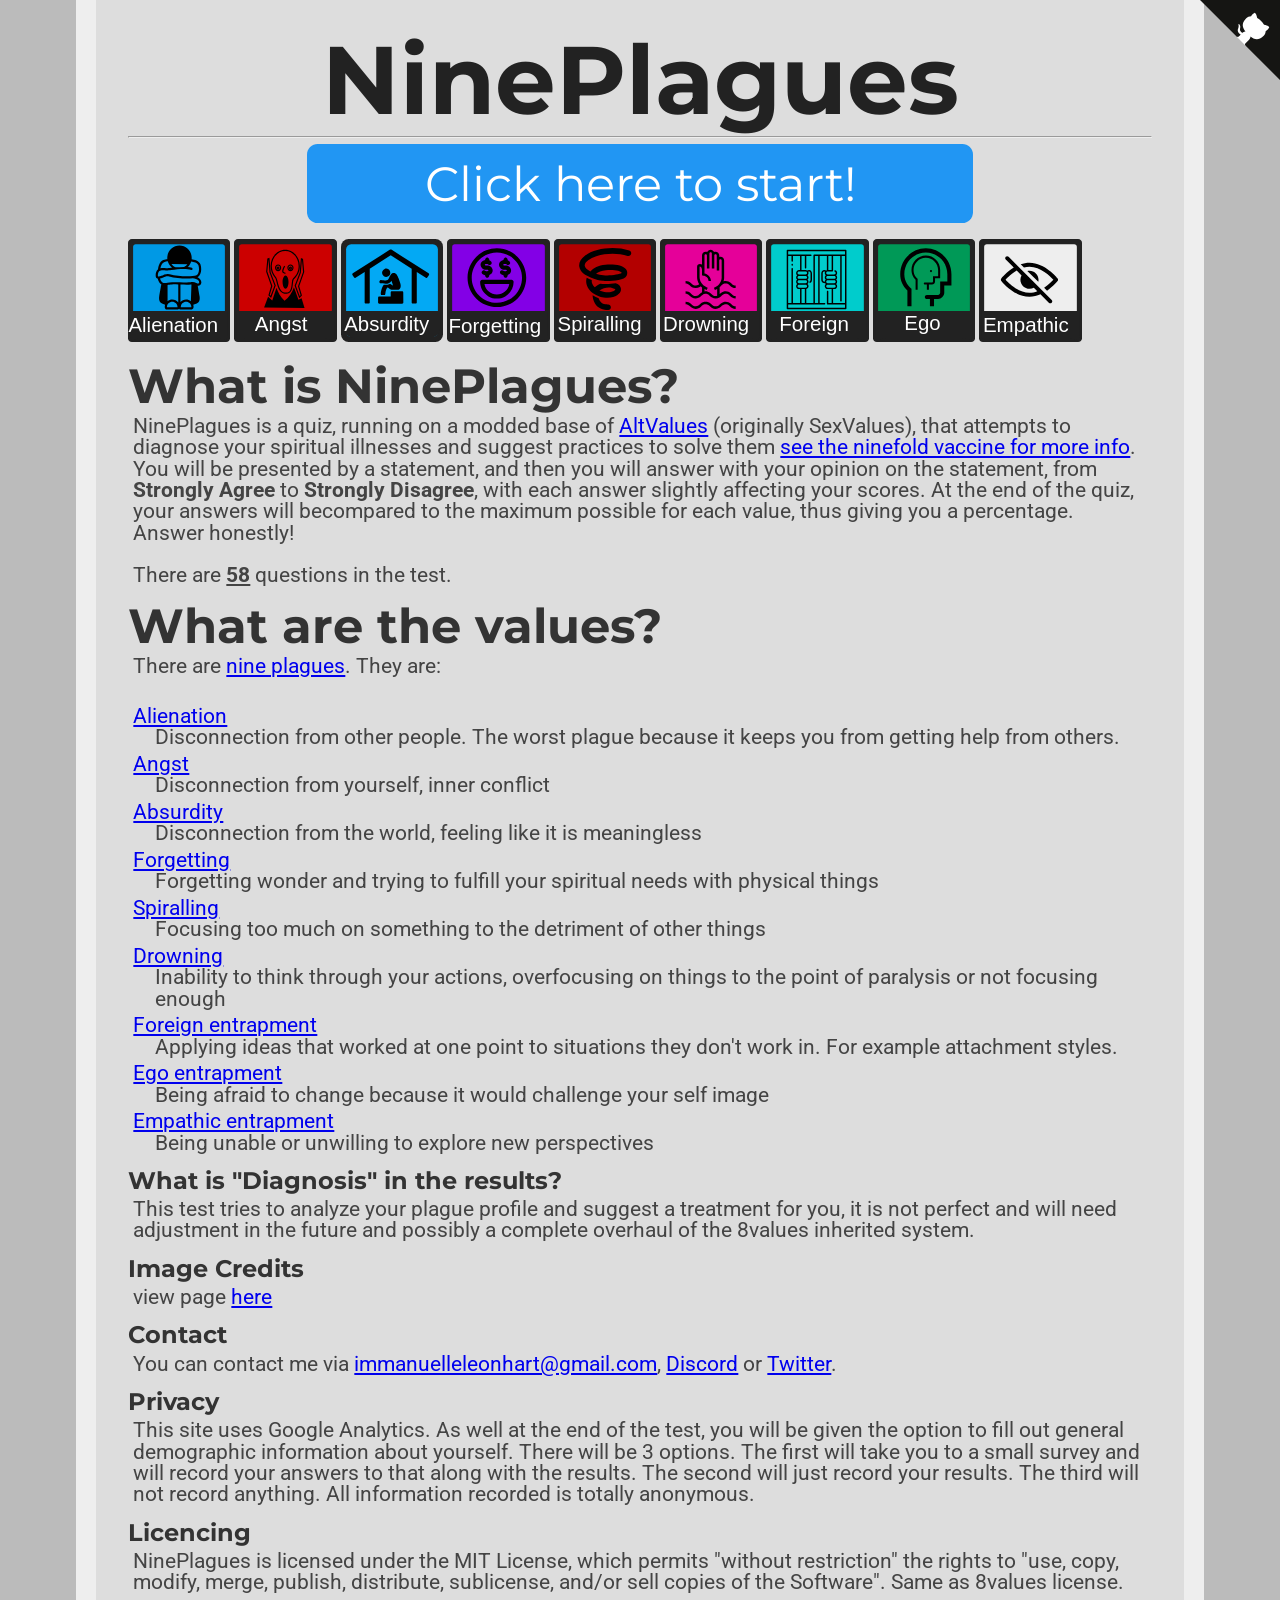
<file: index.html>
<head>
    <!-- Global site tag (gtag.js) - Google Analytics -->
    <script async src="https://www.googletagmanager.com/gtag/js?id=UA-99715444-5"></script>
    <script>
      window.dataLayer = window.dataLayer || [];
      function gtag(){dataLayer.push(arguments);}
      gtag('js', new Date());

      gtag('config', 'UA-99715444-5');
    </script>

    <link href="https://fonts.googleapis.com/css?family=Montserrat:300,400,700|Roboto:400,700" rel="stylesheet">
    <link href='style.css' rel='stylesheet' type='text/css'>
    <title>NinePlagues</title>
    <link rel="icon" type="x-icon" href="icon.png">
    <link rel="shortcut icon" type="x-icon" href="icon.png">
    <meta charset="utf-8">
</head>

<body>
<a href="https://github.com/their-holiness/NinePlagues" class="github-corner" aria-label="View source on Github"><svg width="80" height="80" viewBox="0 0 250 250" style="fill:#151513; color:#fff; position: absolute; top: 0; border: 0; right: 0;" aria-hidden="true"><path d="M0,0 L115,115 L130,115 L142,142 L250,250 L250,0 Z"></path><path d="M128.3,109.0 C113.8,99.7 119.0,89.6 119.0,89.6 C122.0,82.7 120.5,78.6 120.5,78.6 C119.2,72.0 123.4,76.3 123.4,76.3 C127.3,80.9 125.5,87.3 125.5,87.3 C122.9,97.6 130.6,101.9 134.4,103.2" fill="currentColor" style="transform-origin: 130px 106px;" class="octo-arm"></path><path d="M115.0,115.0 C114.9,115.1 118.7,116.5 119.8,115.4 L133.7,101.6 C136.9,99.2 139.9,98.4 142.2,98.6 C133.8,88.0 127.5,74.4 143.8,58.0 C148.5,53.4 154.0,51.2 159.7,51.0 C160.3,49.4 163.2,43.6 171.4,40.1 C171.4,40.1 176.1,42.5 178.8,56.2 C183.1,58.6 187.2,61.8 190.9,65.4 C194.5,69.0 197.7,73.2 200.1,77.6 C213.8,80.2 216.3,84.9 216.3,84.9 C212.7,93.1 206.9,96.0 205.4,96.6 C205.1,102.4 203.0,107.8 198.3,112.5 C181.9,128.9 168.3,122.5 157.7,114.1 C157.9,116.9 156.7,120.9 152.7,124.9 L141.0,136.5 C139.8,137.7 141.6,141.9 141.8,141.8 Z" fill="currentColor" class="octo-body"></path></svg></a><style>.github-corner:hover .octo-arm{animation:octocat-wave 560ms ease-in-out}@keyframes octocat-wave{0%,100%{transform:rotate(0)}20%,60%{transform:rotate(-25deg)}40%,80%{transform:rotate(10deg)}}@media (max-width:500px){.github-corner:hover .octo-arm{animation:none}.github-corner .octo-arm{animation:octocat-wave 560ms ease-in-out}}</style>
<h1>NinePlagues</h1>
<hr>
<button class="button" onclick="location.href='instructions.html';" style="font-size:36pt;">Click here to start!</button>
<br>
<a href="#alienation"><img src="value_images/alienation.svg" alt="alienation" style="width:10%;"></a>
<a href="#angst"><img src="value_images/angst.svg" alt="angst" style="width:10%;"></a>
<a href="#absurdity"><img src="value_images/absurdity.svg" alt="Absurdity" style="width:10%;"></a>
<a href="#forgetting"><img src="value_images/forgetting.svg" alt="forgetting" style="width:10%;"></a>
<a href="#spiralling"><img src="value_images/spiralling.svg" alt="spiralling" style="width:10%;"></a>
<a href="#drowning"><img src="value_images/drowning.svg" alt="Drowning" style="width:10%;"></a>
<a href="#foreign"><img src="value_images/foreign.svg" alt="Foreign" style="width:10%;"></a>
<a href="#ego"><img src="value_images/ego.svg" alt="Ego" style="width:10%;"></a>
<a href="#empathic"><img src="value_images/empathic.svg" alt="empathic" style="width:10%;"></a>

<h2>What is NinePlagues?</h2>
<p>NinePlagues is a quiz, running on a modded base of <a href="https://AltValues.github.io/">AltValues</a> (originally SexValues),
that attempts to diagnose your spiritual illnesses and suggest practices to solve them <a href="https://evolution.faith/ninefold-vaccine/"> see the ninefold vaccine for more info</a>. 
You will be presented by a statement, and then you will answer with your opinion on the statement, 
from <b>Strongly Agree</b> to <b>Strongly Disagree</b>, with each answer slightly affecting your scores. At the end of the quiz, your 
answers will becompared to the maximum possible for each value, thus giving you a percentage. Answer honestly!<br /><br />    
There are <b><u><span id="numOfQuestions"></span></u></b> questions in the test.</p>
<!--

    <div class="center">
        <div class="axis_name quadcolumn">Alienation</div>
        <div class="axis_name quadcolumn">Angst</div>
        <div class="axis_name quadcolumn">Absurdity</div>
        <a href="#alienation"><img src="value_images/alienation.svg" class="quadcolumn"></a>
        <a href="#angst"><img src="value_images/angst.svg" class="quadcolumn"></a>
        <a href="#absurdity"><img src="value_images/absurdity.svg" class="quadcolumn"></a>
        <div class="axis_name quadcolumn">spiralling</div>
        <div class="axis_name quadcolumn">Spiralling</div>
        <div class="axis_name quadcolumn">Drowning</div>
        <a href="#spiralling"><img src="value_images/spiralling.svg" class="quadcolumn"></a>
        <a href="#spiralling"><img src="value_images/spiralling.svg" class="quadcolumn"></a>
        <a href="#drowning"><img src="value_images/drowning.svg" class="quadcolumn"></a>
        <div class="axis_name quadcolumn">Foreign</div>
        <div class="axis_name quadcolumn">Ego</div>
        <div class="axis_name quadcolumn">Empathic</div>
        <a href="#foreign"><img src="value_images/foreign.svg" class="quadcolumn"></a>
        <a href="#ego"><img src="value_images/ego.svg" class="quadcolumn"></a>
        <a href="#empathic"><img src="value_images/empathic.svg" class="quadcolumn"></a>
</div>-->





<h2>What are the values?</h2>
  <p>There are <a href="http://evolution.faith/ninefold-vaccine/">nine plagues</a>. They are:</p><br/>

<p class="value-description"><a id="alienation"><a href="https://evolutionism.miraheze.org/wiki/Alienation">Alienation</a></a><br/>
Disconnection from other people. The worst plague because it keeps you from getting help from others.
</p>
<p class="value-description"><a id="angst"><a href="https://evolutionism.miraheze.org/wiki/angst">Angst</a></a><br/>
Disconnection from yourself, inner conflict
</p>
<p class="value-description"><a id="absurdity"><a href="https://evolutionism.miraheze.org/wiki/absurdity">Absurdity</a></a><br/>
Disconnection from the world, feeling like it is meaningless
</p>
<p class="value-description"><a id="forgetting"><a href="https://evolutionism.miraheze.org/wiki/forgetting">Forgetting</a></a><br/>
Forgetting wonder and trying to fulfill your spiritual needs with physical things
</p>
<p class="value-description"><a id="spiralling"><a href="https://evolutionism.miraheze.org/wiki/spiralling">Spiralling</a></a><br/>
Focusing too much on something to the detriment of other things
</p>
<p class="value-description"><a id="drowning"><a href="https://evolutionism.miraheze.org/wiki/drowning">Drowning</a></a><br/>
Inability to think through your actions, overfocusing on things to the point of paralysis or not focusing enough
</p>
<p class="value-description"><a id="foreign"><a href="https://evolutionism.miraheze.org/wiki/foreign entrapment">Foreign entrapment</a></a><br/>
Applying ideas that worked at one point to situations they don't work in. For example attachment styles.
</p>
<p class="value-description"><a id="ego"><a href="https://evolutionism.miraheze.org/wiki/ego entrapment">Ego entrapment</a></a><br/>
Being afraid to change because it would challenge your self image
</p>
<p class="value-description"><a id="empathic"><a href="https://evolutionism.miraheze.org/wiki/empathic entrapment">Empathic entrapment</a></a><br/>
Being unable or unwilling to explore new perspectives
</p>






<h3>What is "Diagnosis" in the results?</h3>
    <p>This test tries to analyze your plague profile and suggest a treatment for you, it is not perfect and will need adjustment in the future and possibly a complete overhaul of the 8values inherited system.</p>
<h3>Image Credits</h3>
<p>view page <a href="credits.html">here</a> </p>
<h3>Contact</h3>
    <p>You can contact me via <a href="mailto:immanuelleleonhart@gmail.com">immanuelleleonhart@gmail.com</a>, <a
        href="https://discord.gg/swv7gz7ZEK">Discord</a> or <a href="https://twitter.com/their_holiness">Twitter</a>.</p>
<h3>Privacy</h3>
    <p>This site uses Google Analytics. As well at the end of the test, you will be given the option to fill out general demographic information about yourself.
There will be 3 options. The first will take you to a small survey and will record your answers to that along with the
results. The second will just record your results. The third will not record anything. All information recorded is totally anonymous.</p>
<h3>Licencing</h3>
	<p>NinePlagues is licensed under the MIT License, which permits "without restriction" the rights to "use, copy, modify, merge, publish, distribute, sublicense, and/or sell
	copies of the Software". Same as 8values license.</p>

<script type="application/javascript" src="questions.js"></script>
<script type="text/javascript">
    console.log("loaded")
    document.getElementById("numOfQuestions").innerHTML = questions.length;
</script>
</body>
</file>
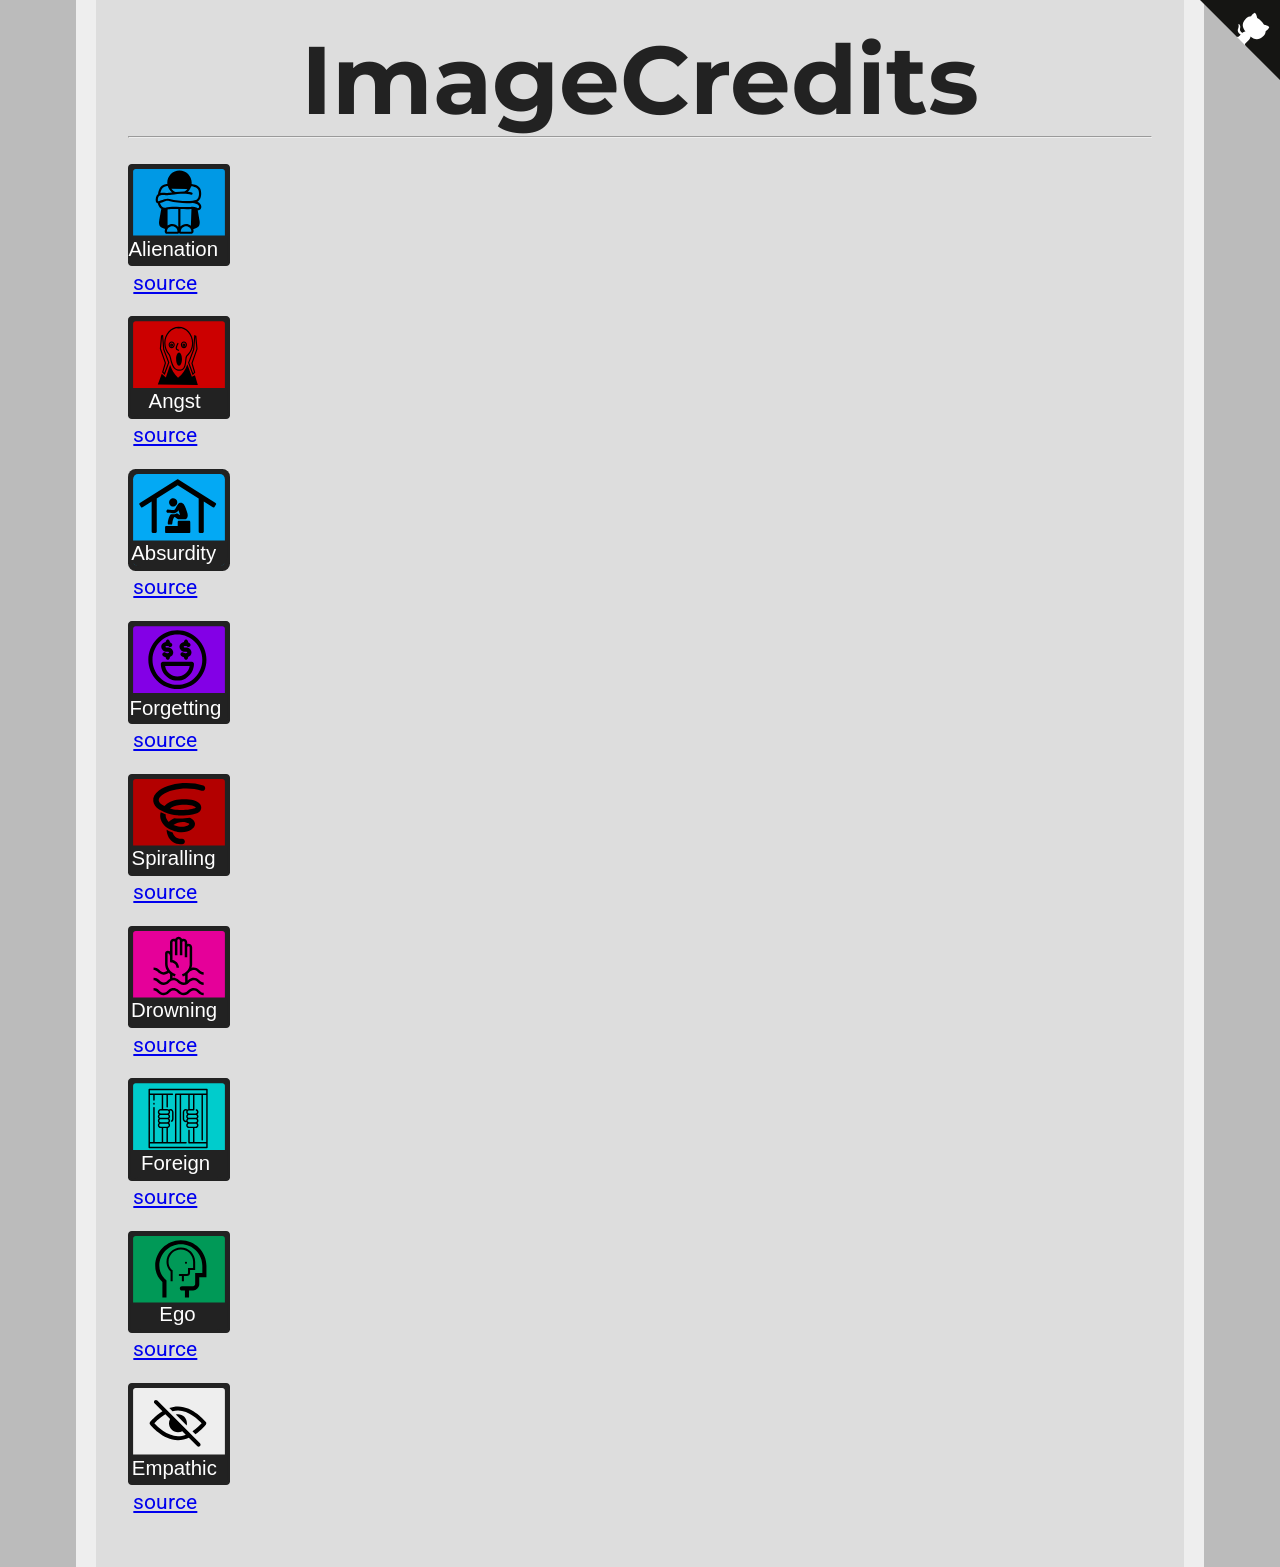
<file: credits.html>
<head>
    <!-- Global site tag (gtag.js) - Google Analytics -->
    <script async src="https://www.googletagmanager.com/gtag/js?id=UA-99715444-5"></script>
    <script>
      window.dataLayer = window.dataLayer || [];
      function gtag(){dataLayer.push(arguments);}
      gtag('js', new Date());

      gtag('config', 'UA-99715444-5');
    </script>

    <link href="https://fonts.googleapis.com/css?family=Montserrat:300,400,700|Roboto:400,700" rel="stylesheet">
    <link href='style.css' rel='stylesheet' type='text/css'>
    <title>NinePlagues</title>
    <link rel="icon" type="x-icon" href="icon.png">
    <link rel="shortcut icon" type="x-icon" href="icon.png">
    <meta charset="utf-8">
</head>

<body>
<a href="https://github.com/NinePlagues/NinePlagues.github.io" class="github-corner" aria-label="View source on Github"><svg width="80" height="80" viewBox="0 0 250 250" style="fill:#151513; color:#fff; position: absolute; top: 0; border: 0; right: 0;" aria-hidden="true"><path d="M0,0 L115,115 L130,115 L142,142 L250,250 L250,0 Z"></path><path d="M128.3,109.0 C113.8,99.7 119.0,89.6 119.0,89.6 C122.0,82.7 120.5,78.6 120.5,78.6 C119.2,72.0 123.4,76.3 123.4,76.3 C127.3,80.9 125.5,87.3 125.5,87.3 C122.9,97.6 130.6,101.9 134.4,103.2" fill="currentColor" style="transform-origin: 130px 106px;" class="octo-arm"></path><path d="M115.0,115.0 C114.9,115.1 118.7,116.5 119.8,115.4 L133.7,101.6 C136.9,99.2 139.9,98.4 142.2,98.6 C133.8,88.0 127.5,74.4 143.8,58.0 C148.5,53.4 154.0,51.2 159.7,51.0 C160.3,49.4 163.2,43.6 171.4,40.1 C171.4,40.1 176.1,42.5 178.8,56.2 C183.1,58.6 187.2,61.8 190.9,65.4 C194.5,69.0 197.7,73.2 200.1,77.6 C213.8,80.2 216.3,84.9 216.3,84.9 C212.7,93.1 206.9,96.0 205.4,96.6 C205.1,102.4 203.0,107.8 198.3,112.5 C181.9,128.9 168.3,122.5 157.7,114.1 C157.9,116.9 156.7,120.9 152.7,124.9 L141.0,136.5 C139.8,137.7 141.6,141.9 141.8,141.8 Z" fill="currentColor" class="octo-body"></path></svg></a><style>.github-corner:hover .octo-arm{animation:octocat-wave 560ms ease-in-out}@keyframes octocat-wave{0%,100%{transform:rotate(0)}20%,60%{transform:rotate(-25deg)}40%,80%{transform:rotate(10deg)}}@media (max-width:500px){.github-corner:hover .octo-arm{animation:none}.github-corner .octo-arm{animation:octocat-wave 560ms ease-in-out}}</style>
<h1>ImageCredits</h1>
<hr>
<br>
<a href="#alienation"><img src="value_images/alienation.svg" alt="alienation" style="width:10%;"></a><br><p><a href="https://thenounproject.com/icon/lonely-2162306/">source</a></p><br>
<a href="#angst"><img src="value_images/angst.svg" alt="angst" style="width:10%;"></a><br><p><a href="https://thenounproject.com/icon/the-scream-862725/">source</a></p><br>
<a href="#absurdity"><img src="value_images/absurdity.svg" alt="Absurdity" style="width:10%;"></a><br><p><a href="https://thenounproject.com/icon/depression-1725736/">source</a></p><br>
<a href="#forgetting"><img src="value_images/forgetting.svg" alt="forgetting" style="width:10%;"></a><br><p><a href="https://thenounproject.com/icon/greed-4695727/">source</a></p><br>
<a href="#spiralling"><img src="value_images/spiralling.svg" alt="spiralling" style="width:10%;"></a><br><p><a href="https://thenounproject.com/icon/spiral-58863/">source</a></p><br>
<a href="#drowning"><img src="value_images/drowning.svg" alt="Drowning" style="width:10%;"></a><br><p><a href="https://thenounproject.com/icon/drowning-127331/">source</a></p><br>
<a href="#foreign"><img src="value_images/foreign.svg" alt="Foreign" style="width:10%;"></a><br><p><a href="https://thenounproject.com/icon/prison-1998005/">source</a></p><br>
<a href="#ego"><img src="value_images/ego.svg" alt="Ego" style="width:10%;"></a><br><p><a href="https://thenounproject.com/icon/ego-1399858/">source</a></p><br>
<a href="#empathic"><img src="value_images/empathic.svg" alt="empathic" style="width:10%;"></a><br><p><a href="https://thenounproject.com/icon/blind-2037766/">source</a></p><br>



<script type="application/javascript" src="questions.js"></script>
<script type="text/javascript">
    console.log("loaded")
    document.getElementById("numOfQuestions").innerHTML = questions.length;
</script>
</body>
</file>
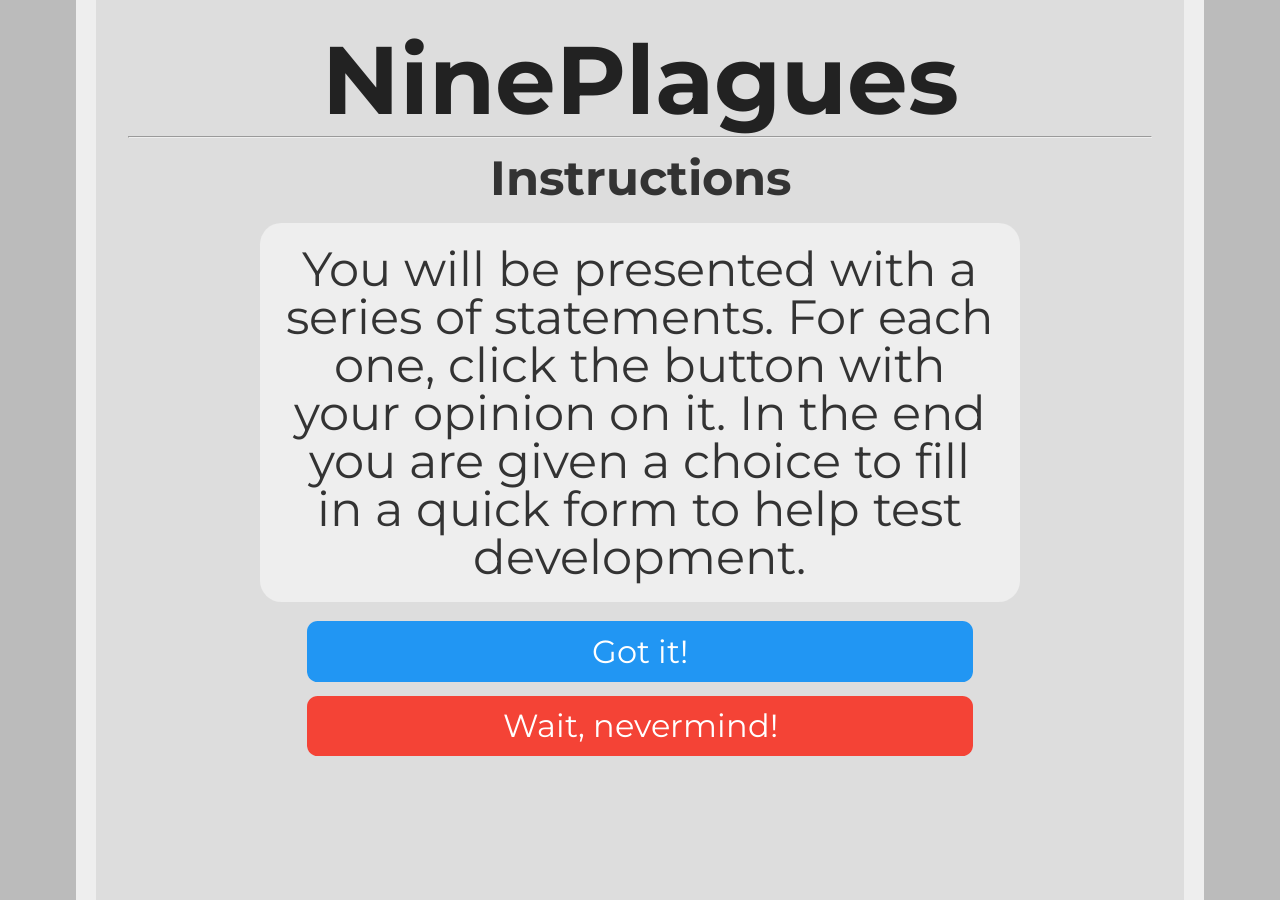
<file: instructions.html>
<head>
    <!-- Global site tag (gtag.js) - Google Analytics -->
    <script async src="https://www.googletagmanager.com/gtag/js?id=UA-99715444-5"></script>
    <script>
      window.dataLayer = window.dataLayer || [];
      function gtag(){dataLayer.push(arguments);}
      gtag('js', new Date());

      gtag('config', 'UA-99715444-5');
    </script>
    <link href="https://fonts.googleapis.com/css?family=Montserrat:300,400,700|Roboto:400,700" rel="stylesheet">
    <link href='style.css' rel='stylesheet' type='text/css'>
    <title>NinePlagues Quiz</title>
    <link rel="icon" type="x-icon" href="icon.png">
    <link rel="shortcut icon" type="x-icon" href="icon.png">
    <meta charset="utf-8">
</head>

<body>

    <h1>NinePlagues</h1>
    <hr>
    <h2 style="text-align:center;">Instructions</h2>
    <p class="question">You will be presented with a series of statements. For each one, click the button with your opinion on it. In the end you are given a choice to fill in a quick form to help test development.</p>
    <button class="button" onclick="location.href='quiz.html';" style="background-color: #2196f3;">Got it!</button> <br>
    <button class="button" onclick="location.href='index.html';" style="background-color: #f44336;">Wait, nevermind!</button> <br>

</body>
</file>
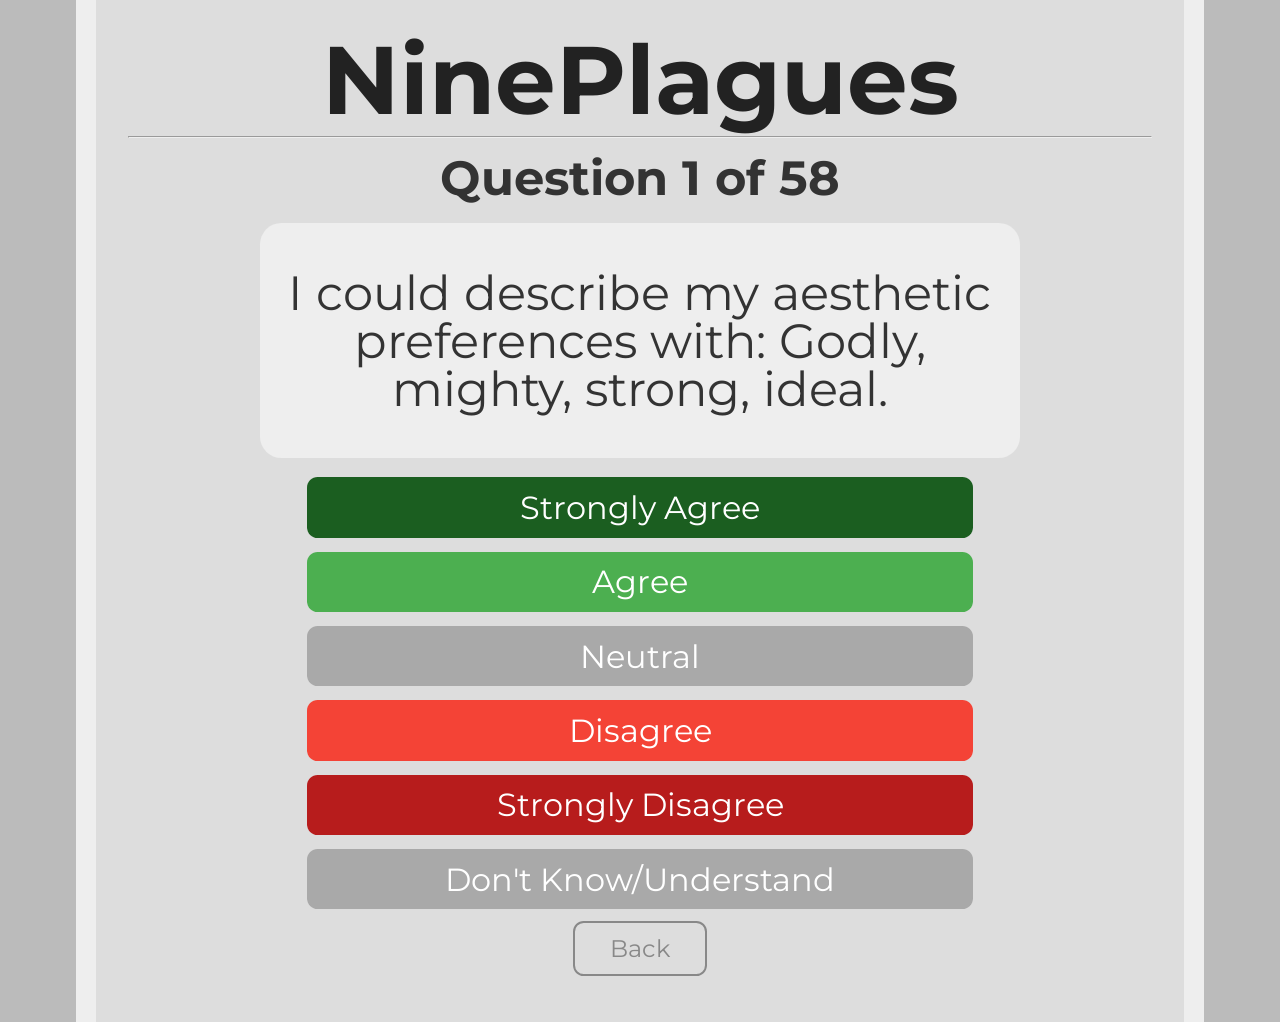
<file: quiz.html>
<head>
    <meta charset="utf-8">
    <title>NinePlagues Quiz</title>


    <link href="https://fonts.googleapis.com/css?family=Montserrat:300,400,700|Roboto:400,700" rel="stylesheet">
    <link href='style.css' rel='stylesheet' type='text/css'>
    <link rel="icon" type="x-icon" href="icon.png">
    <link rel="shortcut icon" type="x-icon" href="icon.png">
    <!-- Global site tag (gtag.js) - Google Analytics -->
    <script async src="https://www.googletagmanager.com/gtag/js?id=UA-99715444-5"></script>
    <script>
      window.dataLayer = window.dataLayer || [];
      function gtag(){dataLayer.push(arguments);}
      gtag('js', new Date());

      gtag('config', 'UA-99715444-5');
    </script>
    <!-- -->
    <script type="application/javascript" src="questions.js"></script>
    <script type="application/javascript" src="results_dat.js"></script>

    <script src="https://ajax.googleapis.com/ajax/libs/jquery/3.5.1/jquery.min.js"></script>
</head>

<body>


<h1>NinePlagues</h1>
<hr>

<h2 style="text-align:center;" id="question-number">Loading...</h2>
<p class="question" id="question-text"></p>
<button class="button" onclick="next_question(1.0)" style="background-color: #1b5e20;">Strongly Agree</button> <br>
<button class="button" onclick="next_question(0.5)" style="background-color: #4caf50;">Agree</button> <br>
<button class="button" onclick="next_question(0.0)" style="background-color: #a9a9a9;">Neutral</button> <br>
<button class="button" onclick="next_question(-0.5)" style="background-color: #f44336;">Disagree</button> <br>
<button class="button" onclick="next_question(-1.0)" style="background-color: #b71c1c;">Strongly Disagree</button> <br>
<button class="button" onclick="next_question(null)" style="background-color: #a9a9a9;">Don't Know/Understand</button> <br>
<button class="small_button" onclick="prev_question()" id="back_button">Back</button>
<button class="small_button_off" id="back_button_off">Back</button><br>

<!-- Test JS -->
<script>

    // variables
    var answers = new Object();     // Store user's answers
    var qn = 0; // Current question order


    // Populate questionsObject

    var questionsObject = new Object();     // Question objects with ID keys
    questions.forEach(populateQO);

    function populateQO(value) {
      questionsObject[value['id']] = value
    }


    // Populate & shuffle questionsOrder

    var questionsOrder = Object.keys(questionsObject); //Array of shuffled question IDs
    shuffleArray(questionsOrder);

    function shuffleArray(array) {
      for (let i = array.length - 1; i > 0; i--) {
        const j = Math.floor(Math.random() * (i + 1));
        [array[i], array[j]] = [array[j], array[i]];
      }
    }

    // Question initialization

    init_question();

    function init_question() {
        $("#question-text").html(questionsObject[questionsOrder[qn]].question);
        $("#question-number").html("Question "+(qn + 1)+" of "+(questionsOrder.length));



        if (jQuery.isEmptyObject(answers)) {
            $('#back_button').hide()
            $('#back_button_off').show()
        } else {
            $('#back_button').show()
            $('#back_button_off').hide()
        }
    }


    // Next question

    function next_question(answer) {
        if (qn === questionsOrder.length) {
            return;
        }

        answers[questionsOrder[qn]] = answer;
        qn++;

        if (qn < questionsOrder.length) {
            init_question();
        } else {
            results();
        }
    }


    // Previous question

    function prev_question() {
        if (jQuery.isEmptyObject(answers)) {
            $('#back_button').hide()
            $('#back_button_off').show()
            return;
        }
        qn--;

        delete answers[questionsOrder[qn]];

        init_question();
    }


    // RESULTS

    function results() {

        window.sessionStorage.answers = JSON.stringify(answers);


        // Calculate final results
        pct = percentageCalculation();
        window.sessionStorage.percentages = JSON.stringify(pct);

        // prepare arguments
        var args = '?';
        for (const i in Object.keys(pct)) {
            effectName = Object.keys(pct)[i]
            args += `${effectName}=${pct[effectName]}`

            var cycle = parseInt(i)
            if (cycle+1 !== Object.keys(pct).length) {
                args += '&'
            }
        }

        location.href = ((window.location.hostname == "NinePlagues.github.io") ? `feedback.html` : `results.html`) + args

    }


    // Calculate percentage

    function percentageCalculation() {
        // calc max
        var max = new Object(); // Max possible scores
        var score = new Object(); // User scores
        var pct = new Object(); // Percentages

        // prepare
        for (const id in answers) {
            for (const effectName in questionsObject[id].effects) {
                max[effectName] = 0
                score[effectName] = 0
            }
        }

        // get max & scores
        for (const id in answers) {
            // dismiss "don't know"
            if (answers[id] !== null) {
                for (const effectName in questionsObject[id].effects) {
                    max[effectName] += Math.abs(questionsObject[id].effects[effectName]);
                    score[effectName] += answers[id]*questionsObject[id].effects[effectName];
                }
            }
        }

        // calc percentage

        for (const i in Object.keys(max)) {
            effectName = Object.keys(max)[i]

            if (max[effectName] > 0) {
                pct[effectName] = (100*(max[effectName]+score[effectName])/(2*max[effectName])).toFixed(1)
            } else {
                pct[effectName] = 50
            }
        }

        return pct;
    }

</script>
</body>
</file>
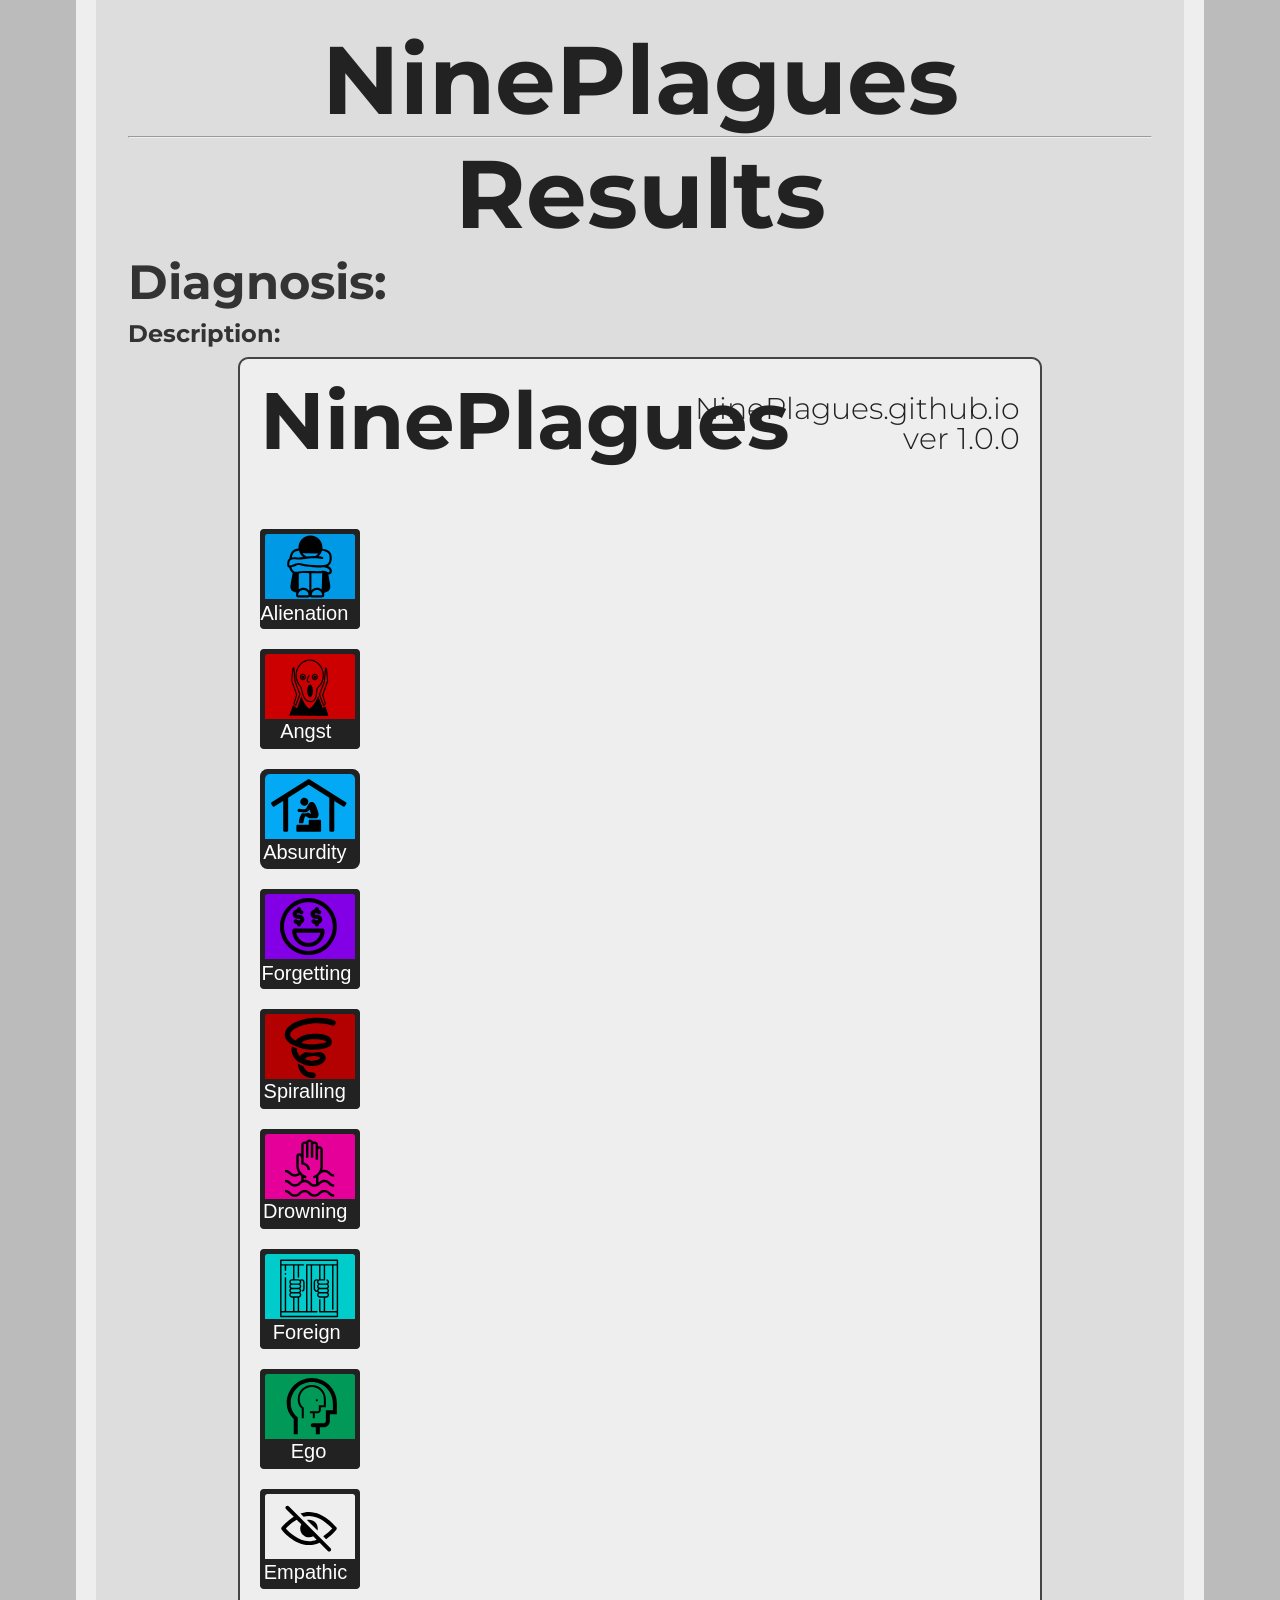
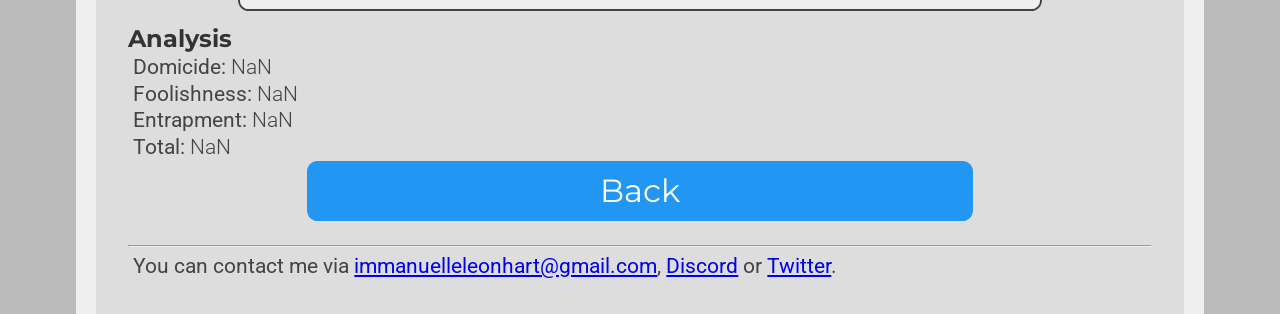
<file: results.html>
<head>
    <!-- Global site tag (gtag.js) - Google Analytics -->
    <script async src="https://www.googletagmanager.com/gtag/js?id=UA-99715444-5"></script>
    <script>
      window.dataLayer = window.dataLayer || [];
      function gtag(){dataLayer.push(arguments);}
      gtag('js', new Date());

      gtag('config', 'UA-99715444-5');
    </script>
    <link href="https://fonts.googleapis.com/css?family=Montserrat:300,400,700|Roboto:400,700" rel="stylesheet">
    <link href='style.css' rel='stylesheet' type='text/css'>
    <title>NinePlagues Results</title>
    <link rel="icon" type="x-icon" href="icon.png">
    <link rel="shortcut icon" type="x-icon" href="icon.png">
    <meta charset="utf-8">

    <script type="application/javascript" src="ideologies.js"></script>
    <script type="application/javascript" src="results_dat.js"></script>

</head>

<body>
    <h1>NinePlagues</h1>
    <hr>

    <h1>Results</h1>

    <!-- HACK TO GET IMAGES PROPERLY WORK ON CANVAS -->
    <img id="img-alienation" src="value_images/alienation.svg" height="200%" style="display: none;"/>
    <img id="img-angst" src="value_images/angst.svg" height="128pt" style="display: none;"/>
    <img id="img-absurdity" src="value_images/absurdity.svg" height="128pt" style="display: none;"/>
    <img id="img-forgetting" src="value_images/forgetting.svg" height="128pt" style="display: none;"/>
    <img id="img-spiralling" src="value_images/spiralling.svg" height="128pt" style="display: none;"/>
    <img id="img-drowning" src="value_images/drowning.svg" height="128pt" style="display: none;"/>
    <img id="img-foreign" src="value_images/foreign.svg" height="128pt" style="display: none;"/>
    <img id="img-ego" src="value_images/ego.svg" height="128pt" style="display: none;"/>
    <img id="img-empathic" src="value_images/empathic.svg" height="128pt" style="display: none;"/>

    <img id="img-collective" src="value_images/religious.svg" height="128pt" style="display: none;"/>
    <img id="img-planned" src="value_images/religious.svg" height="128pt" style="display: none;"/>
    <img id="img-constructivist" src="value_images/religious.svg" height="128pt" style="display: none;"/>
    <img id="img-idealist" src="value_images/religious.svg" height="128pt" style="display: none;"/>
    <img id="img-particular" src="value_images/religious.svg" height="128pt" style="display: none;"/>
    <img id="img-industrial" src="value_images/religious.svg" height="128pt" style="display: none;"/>
    <img id="img-apolitical" src="value_images/religious.svg" height="128pt" style="display: none;"/>
    <img id="img-secular" src="value_images/religious.svg" height="128pt" style="display: none;"/>
    <img id="img-historic" src="value_images/religious.svg" height="128pt" style="display: none;"/>



    <h2>Diagnosis: <span class="weight-300" id="ideology-label"></span></h2>
    <h3>Description: <span class="weight-300" id="ideodesc-label"></span></h3>
    <!--<h3>Theory: <span class="weight-300" id="theory-label"></span></h3>-->



    <canvas id="banner" width=800 height=1250  style="font-family:Montserrat"></canvas>
    <h3>Analysis</h3>
    <p>Domicide: <span class="weight-300" id="domicide"></span></p>
    <p>Foolishness: <span class="weight-300" id="foolish"></span></p>
    <p>Entrapment: <span class="weight-300" id="entrapment"></span></p>
    <p>Total: <span class="weight-300" id="plagueTotal"></span></p>
    <button class="button" onclick="location.href='index.html';" style="background-color: #2196f3;">Back</button> <br>

    <hr/>
    <p>You can contact me via <a href="mailto:immanuelleleonhart@gmail.com">immanuelleleonhart@gmail.com</a>, <a
        href="https://discord.gg/swv7gz7ZEK">Discord</a> or <a href="https://twitter.com/their_holiness">Twitter</a>.</p>



    <!-- JavaScript for the test itself -->
    <script>
    version = "ver 1.0.0"
    function getQueryVariable(variable) {
           var query = window.location.search.substring(1)
           var vars = query.split("&")
           for (var i=0;i<vars.length;i++) {
                   var pair = vars[i].split("=")
                   if(pair[0] == variable) {return pair[1]}
           }
           return(NaN);
    }

    function setBarValue(name, value) {
        innerel = document.getElementById(name)
        outerel = document.getElementById("bar-" + name)
        outerel.style.width = (value + "%")
        innerel.innerHTML = (value + "%")
        if (innerel.offsetWidth + 15 > outerel.offsetWidth) {
            innerel.style.visibility = "hidden"
        }
        //innerel.style.visibility = "hidden"
    }

    function setLabel(val,ary) {
      return ary[Math.min(parseInt(val/100*ary.length), ary.length-1)]
    }

    // GET VALUES
    alienation      = getQueryVariable("alien")
    angst          = getQueryVariable("angst")
    absurdity    = getQueryVariable("absurd")
    forgetting       = getQueryVariable("forg")
    spiralling       = getQueryVariable("spiral")
    drowning      = getQueryVariable("drown")
    foreign     = getQueryVariable("foreign")
    ego       = getQueryVariable("ego")
    empathic        = getQueryVariable("empath")
    collective      = (100 - alienation     ).toFixed(1)
    planned         = (100 - angst         ).toFixed(1)
    constructivist  = (100 - absurdity   ).toFixed(1)
    idealist        = (100 - forgetting      ).toFixed(1)
    particular      = (100 - spiralling      ).toFixed(1)
    industrial      = (100 - drowning     ).toFixed(1)
    apolitical      = (100 - foreign    ).toFixed(1)
    secular         = (100 - ego      ).toFixed(1)
    historic        = (100 - empathic       ).toFixed(1)

    // triads

    domicide = Math.floor((+ alienation + +angst + +absurdity) / 3)
    foolish = Math.floor((+ forgetting + +spiralling + +drowning) / 3)
    entrapment = Math.floor((+ foreign + +ego + +empathic) / 3)
    plagueTotal = Math.floor(+ alienation + + angst + + absurdity + + forgetting + + spiralling + + drowning + + foreign + + ego + + empathic)

    plagueList  = ["alien","angst","absurd","forg","spiral","drown","foreign","ego","empath"];

    worst = "alien"

  

    ideology = ""
    ideodesc = ""
    theory = ""
    ideodist = Infinity
    for (var i = 0; i < ideologies.length; i++) {
        dist = 0
        dist += Math.pow(Math.abs(ideologies[i].stats.alien - alienation), 2)
        dist += Math.pow(Math.abs(ideologies[i].stats.angst - angst), 2)
        dist += Math.pow(Math.abs(ideologies[i].stats.absurd - absurdity), 2)
        dist += Math.pow(Math.abs(ideologies[i].stats.forg - forgetting), 2)
        dist += Math.pow(Math.abs(ideologies[i].stats.spiral - spiralling), 2)
        dist += Math.pow(Math.abs(ideologies[i].stats.drown - drowning), 2)
        dist += Math.pow(Math.abs(ideologies[i].stats.foreign - foreign), 2)
        dist += Math.pow(Math.abs(ideologies[i].stats.ego - ego), 2)
        dist += Math.pow(Math.abs(ideologies[i].stats.empath - empathic), 2)
        if (dist < ideodist) {
            ideology = ideologies[i].name
            ideodesc = ideologies[i].desc
            theory = ideologies[i].theory
            ideodist = dist
        }
    }
    document.getElementById("ideology-label").innerHTML = ideology
    document.getElementById("ideodesc-label").innerHTML = ideodesc
    //document.getElementById("theory-label").innerHTML = theory
    document.getElementById("domicide").innerHTML = domicide
    document.getElementById("foolish").innerHTML = foolish
    document.getElementById("entrapment").innerHTML = entrapment
    document.getElementById("plagueTotal").innerHTML = plagueTotal

    window.onload = function() {
        var c = document.getElementById("banner")
        var ctx = c.getContext("2d")
        ctx.fillStyle = "#EEEEEE"
        ctx.fillRect(0,0,800,1250)



        //LOGOS ON THE IMAGE

        var starting_height = 170;
        for(let i = 0; i < values.left.length; i++){
            img = document.getElementById("img-"+values.left[i]);
            ctx.drawImage(img, 20, starting_height, 100, 100);
            starting_height += 120
        };

        var starting_height = 170;
        for(let i = 0; i < values.right.length; i++){
            img = document.getElementById("img-"+values.right[i]);
            ctx.drawImage(img, 680, starting_height, 100, 100);
            starting_height += 120
        };

        //commented out black bar background behind bars
        /*
        ctx.fillStyle="#222222"

        var starting_height = 180;
        for(let i = 0; i < values.left.length; i++){
            ctx.fillRect(120, starting_height, 560, 80)
            starting_height += 120
        }*/
        //color fill
        var starting_height = 184;

        for(let i = 0; i < values.left.length; i++){
            ctx.fillStyle="#222222"
            ctx.fillRect(120, starting_height - 4, 5.6*eval(values.left[i])-2 + 4, 80)
            ctx.fillStyle=valueColors[values.left[i]]
            ctx.fillRect(120, starting_height, 5.6*eval(values.left[i])-2, 72)
            starting_height += 120
        }

        var starting_height = 184;

        //commented out opposite value colors

        /*

        for(let i = 0; i < values.right.length; i++){
            ctx.fillStyle=valueColors[values.right[i]]
            ctx.fillRect(682-5.6*eval(values.right[i]), starting_height, 5.6*eval(values.right[i])-2, 72)
            starting_height += 120
        }*/


        ctx.fillStyle="#222222"
        ctx.font="700 80px Montserrat"
        ctx.textAlign="left"
        ctx.fillText("NinePlagues", 20, 90)
        ctx.font="50px Montserrat"
        ctx.fillText(ideology, 20, 140)

        var starting_height = 237.5;
        ctx.textAlign="left"
        for(let i = 0; i < values.left.length; i++){
            if (eval(values.left[i])  > 27) {ctx.fillText(eval(values.left[i]) + "%", 130, starting_height)}
            starting_height += 120
        }

        var starting_height = 237.5;
        //commented out percentages against the plagues
        /*
        for(let i = 0; i < values.right.length; i++){
            if (eval(values.right[i])  > 27) {ctx.fillText(eval(values.right[i]) + "%", 670, starting_height)}
            starting_height += 120
        }*/
        ctx.textAlign="right"
        ctx.font="300 30px Montserrat"
        ctx.fillText("NinePlagues.github.io", 780, 60)
        ctx.fillText(version, 780, 90)
        ctx.textAlign="center"
        /*
        var starting_height = 175;
        for(let i = 0; i < values.left.length; i++){
            ctx.fillText(NinePlagues[labels[i]]+": " + setLabel(eval(values.left[i]), axisArrays[labels[i]]), 400, starting_height)
            starting_height += 120
        }*/
    }
    </script>
</body>
</file>
<file: style.css>
html {
    background-color: #bbbbbb;
    padding: 0px;
}
body {
    width: 80%;
    min-height: calc(100vh - 4em);
    margin: 0 auto;
    padding: 2em;
    background-color: #dddddd;
    border-color: #eeeeee;
    border-left-style: solid;
    border-right-style: solid;
    border-width: 20px;
}
p {
    color: #444444;
    font-family: 'Roboto', sans-serif;
    font-size: 16pt;
    line-height: 1;
    margin: 4pt;
}
p.value-description {
    text-indent: -16pt;
    margin-left: 20pt;
}
p.question {
    margin: 16pt auto;
    color: #333333;
    font-family: 'Montserrat', sans-serif;
    font-weight: normal;
    width: 70%;
    min-width: 500pt;
    min-height: 144pt;
    background-color: #eeeeee;
    padding: 16pt;
    border-radius: 16pt;
    font-size: 36pt;
    display: flex;
    justify-content: center;
    align-items: center;
    text-align: center;

}
h1 {
    color: #222222;
    font-family: 'Montserrat', sans-serif;
    font-size: 72pt;
    text-align: center;
    line-height: 72pt;
    margin-top: 0pt;
    margin-bottom: 0pt;
}
h2 {
    color: #333333;
    font-family: 'Montserrat', sans-serif;
    font-size: 36pt;
    line-height: 36pt;
    margin-top: 12pt;
    margin-bottom: 0pt;
}
h3 {
    color: #333333;
    font-family: 'Montserrat', sans-serif;
    font-size: 18pt;
    line-height: 18pt;
    margin-top: 12pt;
    margin-bottom: 0pt;
}
li {
    font-size: 16pt;
    text-indent: 16pt;
}
a {
    font-family: inherit;
}

.selection {
    background-color: #4caf50;
    font-family: 'Montserrat', sans-serif;
    border: none;
    border-radius: 8pt;
    color: white;
    padding: 8pt;
    width: 50%;
    min-width: 500pt;
    text-align: center;
    text-decoration: none;
    display: block;
    font-size: 24pt;
    margin: -2px auto;
    cursor: pointer;
}

.num_input {
    background-color: #2196f3;
    font-family: 'Montserrat', sans-serif;
    border: none;
    border-radius: 8pt;
    color: white;
    padding: 8pt;
    width: 50%;
    min-width: 500pt;
    text-align: center;
    text-decoration: none;
    display: block;
    font-size: 24pt;
    margin: -2px auto;
    cursor: pointer;
}

.text_input {
    background-color: #2196f3;
    font-family: 'Montserrat', sans-serif;
    border: none;
    border-radius: 8pt;
    color: white;
    padding: 8pt;
    width: 50%;
    min-width: 500pt;
    text-align: center;
    text-decoration: none;
    display: block;
    font-size: 24pt;
    margin: -2px auto;
    cursor: pointer;
}

img.center {
    display: block;
    margin: 1em auto;
    width: 20%;
    min-width: 600pt;
}
.button {
    background-color: #2196f3;
    font-family: 'Montserrat', sans-serif;
    border: none;
    border-radius: 8pt;
    color: white;
    padding: 8pt;
    width: 50%;
    min-width: 500pt;
    text-align: center;
    text-decoration: none;
    display: block;
    font-size: 24pt;
    margin: -2px auto;
    cursor: pointer;
}
.green_button {
    background-color: #4caf50;
}
.small_button, .small_button_off {
    background-color: #333;
    font-family: 'Montserrat', sans-serif;
    border: none;
    border-radius: 8pt;
    color: white;
    padding: 8pt;
    width: 10%;
    min-width: 100pt;
    text-align: center;
    text-decoration: none;
    display: block;
    font-size: 18pt;
    margin: -2px auto;
    cursor: pointer;
}
.small_button_off {
    background-color: #ddd;
    color: #888;
    border: 2px solid #888;
    cursor: not-allowed;
    margin: -4px auto;
}
.button:disabled {
    background-color: #ddd;
    font-family: 'Montserrat', sans-serif;
    border: 2px solid #888;
    border-radius: 8pt;
    color: #888;
    padding: 8pt;
    width: 50%;
    min-width: 500pt;
    text-align: center;
    text-decoration: none;
    display: block;
    font-size: 24pt;
    margin: -2px auto;
    cursor: not-allowed;
}
div.axis {
    width: 100%;
    display: flex;
    align-items: center;
    justify-content: center;
}
div.bar {
    height: 36pt;
    line-height: 36pt;
    padding: 8pt;
    margin-top: 4pt;
    margin-bottom: 4pt;
    border-width: 4px;
    border-right-width: 1px;
    border-top-style: solid;
    border-bottom-style: solid;
    border-color: #222222;
    background-color: #eeeeee;
    display: block;
    width: 50%;
}
div.text-wrapper {
    font-family: 'Montserrat', sans-serif;
    font-size: 36pt;
    line-height: 36pt;
    color: #dddddd;
    display: inline-block;
}
div.alienation {
    background-color: #009999;
    text-align: left;
    border-right-style: solid;
}
div.collective {
    background-color: #DA0000;
    text-align: right;
    border-left-style: solid;
}
div.angst {
    background-color: #048CF4;
    text-align: left;
    border-right-style: solid;
}
div.planned {
    background-color: #FF4900;
    text-align: right;
    border-left-style: solid;
}
div.absurdity {
    background-color: #00CC00;
    text-align: right;
    border-left-style: solid;
}
div.constructivist {
    background-color: #CD0074;
    text-align: left;
    border-right-style: solid;
}
div.forgetting {
    background-color: #A101B3;
    text-align: right;
    border-left-style: solid;
}
div.idealist {
    background-color: #6AB001;
    text-align: left;
    border-right-style: solid;
}
div.spiralling {
    background-color: #048CF4;
    text-align: left;
    border-right-style: solid;
}
div.particular {
    background-color: #FFBF00;
    text-align: right;
    border-left-style: solid;
}
div.drowning {
    background-color: #00CC00;
    text-align: left;
    border-right-style: solid;
}
div.industrial {
    background-color: #FF7400;
    text-align: right;
    border-left-style: solid;
}
div.foreign {
    background-color: #009999;
    text-align: right;
    border-left-style: solid;
}
div.apolitical {
    background-color: #808080;
    text-align: left;
    border-right-style: solid;
}
div.ego {
    background-color: #FFBF00;
    text-align: right;
    border-left-style: solid;
}
div.secular {
    background-color: #A600A6;
    text-align: left;
    border-right-style: solid;
}
div.empathic {
    background-color: #074FF5;
    text-align: right;
    border-left-style: solid;
}
div.historic {
    background-color: #FF7400;
    text-align: left;
    border-right-style: solid;
}
span.weight-300 {
    font-weight: 300;
}
canvas {
    border-color: #444444;
    border-style: solid;
    border-width: 2px;
    border-radius: 8pt;
    display: block;
    margin: 8pt;
    margin-left: auto;
    margin-right: auto;
}

img.quadcolumn {
    width: 32%;
    transition: transform 0.3s;
  }
  img.quadcolumn:hover {
    transform: scale(1.05);
  }
  div.quadcolumn {
    width: 32%;
  }

  p.axis_name {
    margin-top: 50px;
    color: #333333;
    font-size: 19pt;
    font-family: "Montserrat";
  }
</file>
